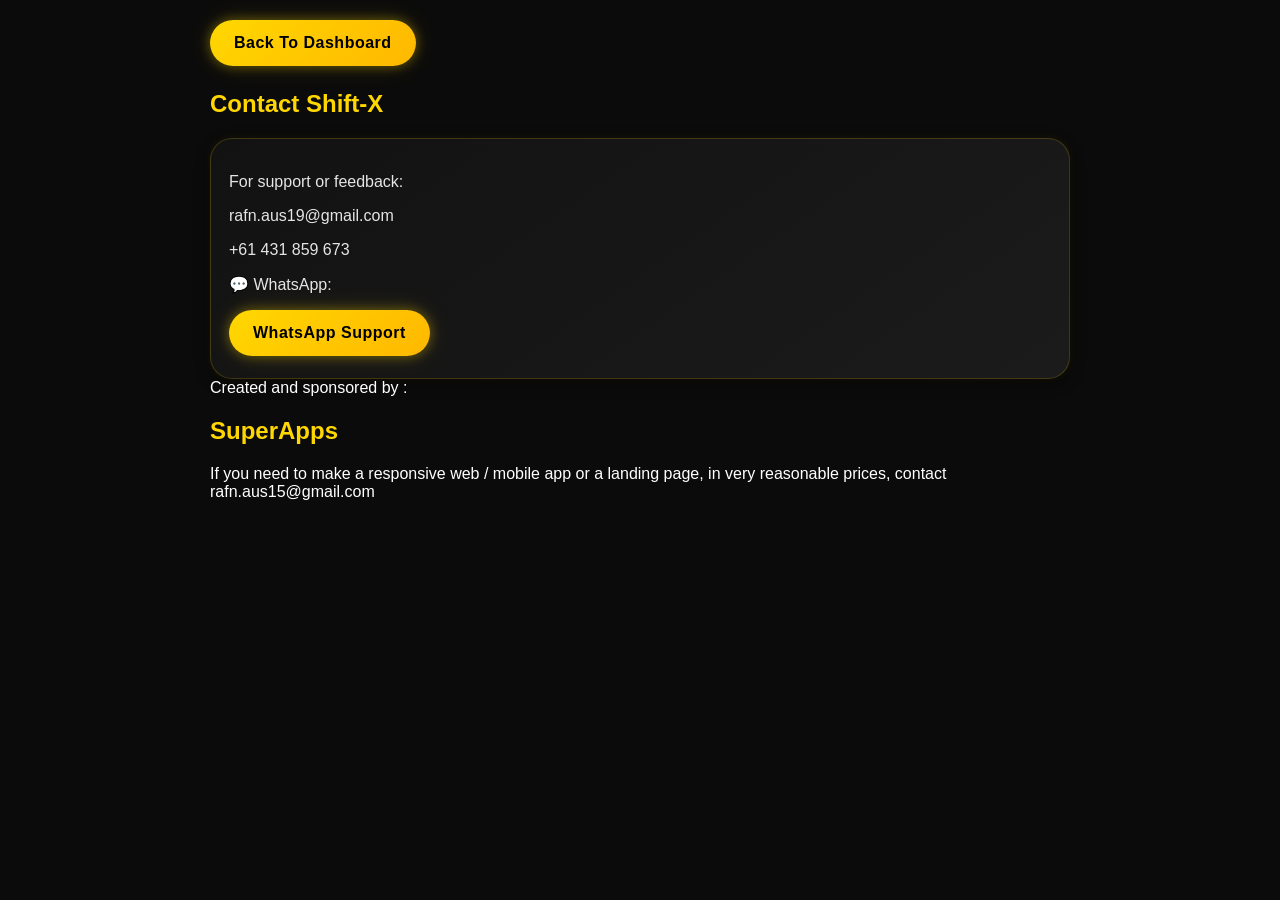
<file: contact.html>
<!DOCTYPE html>
<html lang="en">
<head>
<meta charset="UTF-8">
<meta name="viewport" content="width=device-width, initial-scale=1.0">
<title>Contact - Shift-X</title>
<link rel="stylesheet" href="css/style.css">
</head>

<body>

<div class="container">

<a href="dashboard.html" class="btn">
Back To Dashboard
</a>

<h2>Contact Shift-X</h2>

<div class="list-item">

<p>
For support or feedback:
</p>

<p>
  rafn.aus19@gmail.com
</p>

<p>
  +61 431 859 673
</p>

<p>
💬 WhatsApp:
</p>

<a
class="btn"
href="https://wa.me/+61 431 859 673 "
target="_blank">

WhatsApp Support

</a>

</div>


Created and sponsored by :   <h2>SuperApps</h2>
If you need to make a responsive web / mobile app or a landing page, in very reasonable prices,  contact rafn.aus15@gmail.com

</div>

</body>
</html>
</file>
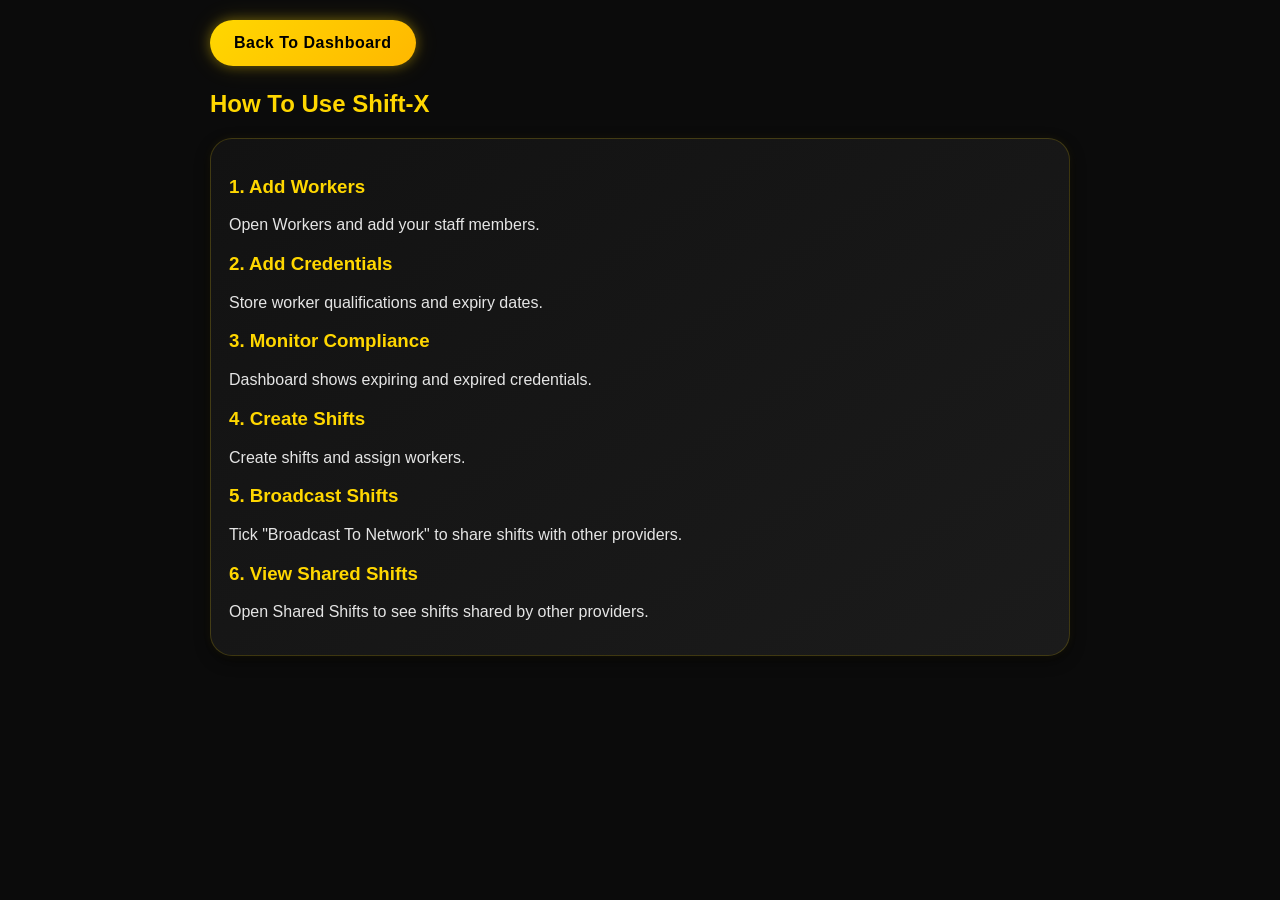
<file: help.html>
<!DOCTYPE html>
<html lang="en">
<head>
<meta charset="UTF-8">
<meta name="viewport" content="width=device-width, initial-scale=1.0">
<title>Help - Shift-X</title>
<link rel="stylesheet" href="css/style.css">
</head>

<body>

<div class="container">

<a href="dashboard.html" class="btn">
Back To Dashboard
</a>

<h2>How To Use Shift-X</h2>

<div class="list-item">

<h3>1. Add Workers</h3>
<p>
Open Workers and add your staff members.
</p>

<h3>2. Add Credentials</h3>
<p>
Store worker qualifications and expiry dates.
</p>

<h3>3. Monitor Compliance</h3>
<p>
Dashboard shows expiring and expired credentials.
</p>

<h3>4. Create Shifts</h3>
<p>
Create shifts and assign workers.
</p>

<h3>5. Broadcast Shifts</h3>
<p>
Tick "Broadcast To Network" to share shifts with other providers.
</p>

<h3>6. View Shared Shifts</h3>
<p>
Open Shared Shifts to see shifts shared by other providers.
</p>

</div>

</div>

</body>
</html>
</file>
<file: css/style.css>
body {
  margin: 0;
  font-family: Arial, sans-serif;
  background: #0b0b0b;
  color: white;
}

/* ===== HEADER ===== */
header {
  background: linear-gradient(90deg, #111111, #1c1c1c);
  color: #ffd700;
  padding: 18px;
  text-align: center;
  border-bottom: 1px solid rgba(255,215,0,0.3);
  box-shadow: 0 0 15px rgba(255,215,0,0.15);
}

/* ===== MAIN CONTAINER ===== */

.container {
  width: 100%;
  max-width: 900px;
  margin: auto;
  padding: 20px;
  box-sizing: border-box;
}

/* make login/register forms centered and not too wide */
.auth-box {
  max-width: 420px;
  margin: auto;
}


/* ===== CENTER ===== */
.center {
  text-align: center;
  margin-top: 120px;
}

/* ===== TEXT ===== */
h1, h2, h3 {
  color: #ffd700;
}

p {
  color: #e5e5e5;
}

/* ===== GRID ===== */
.grid {
  display: grid;
  grid-template-columns: repeat(auto-fit, minmax(220px, 1fr));
  gap: 18px;
}

/* ===== CARD ===== */
.card {
  background: linear-gradient(145deg, #111111, #1a1a1a);
  padding: 22px;
  border-radius: 24px;
  text-decoration: none;
  color: white;
  border: 1px solid rgba(255,215,0,0.25);
  box-shadow:
    0 0 12px rgba(255,215,0,0.08),
    0 8px 20px rgba(0,0,0,0.5);
  transition: 0.3s ease;
}

.card:hover {
  transform: translateY(-5px);
  box-shadow:
    0 0 18px rgba(255,215,0,0.25),
    0 10px 25px rgba(0,0,0,0.6);
}

/* ===== INPUTS ===== */
input,
textarea,
select {
  width: 100%;
  padding: 14px;
  margin-top: 10px;
  margin-bottom: 14px;
  border-radius: 18px;
  border: 1px solid rgba(255,215,0,0.3);
  background: #161616;
  color: white;
  box-sizing: border-box;
  outline: none;
  font-size: 16px;
}

input:focus,
textarea:focus,
select:focus {
  border-color: #ffd700;
  box-shadow: 0 0 10px rgba(255,215,0,0.3);
}

/* ===== BUTTON ===== */
.btn {
  display: inline-block;
  padding: 14px 24px;
  background: linear-gradient(135deg, #ffd700, #ffb800);
  color: black;
  border: none;
  border-radius: 50px;
  cursor: pointer;
  text-decoration: none;
  font-weight: bold;
  letter-spacing: 0.5px;
  transition: 0.3s ease;
  box-shadow:
    0 0 12px rgba(255,215,0,0.35),
    0 0 25px rgba(255,215,0,0.15);
  position: relative;
  overflow: hidden;
  text-align: center;
  max-width: 100%;
}

/* hover */
.btn:hover {
  transform: scale(1.04);
  box-shadow:
    0 0 18px rgba(255,215,0,0.55),
    0 0 35px rgba(255,215,0,0.25);
}

/* shimmer */
.btn::before {
  content: '';
  position: absolute;
  top: 0;
  left: -100%;
  width: 100%;
  height: 100%;
  background: linear-gradient(
    120deg,
    transparent,
    rgba(255,255,255,0.5),
    transparent
  );
  transition: 0.7s;
}

.btn:hover::before {
  left: 100%;
}

/* ===== LIST ITEM ===== */
.list-item {
  background: linear-gradient(145deg, #121212, #1b1b1b);
  padding: 18px;
  margin-top: 14px;
  border-radius: 22px;
  border: 1px solid rgba(255,215,0,0.18);
  box-shadow:
    0 0 10px rgba(255,215,0,0.06),
    0 5px 15px rgba(0,0,0,0.45);
  overflow: hidden;
}

/* ===== BUTTON GROUP (FIX FOR EDIT/DELETE OVERLAP) ===== */
.btn-group {
  display: flex;
  gap: 10px;
  flex-wrap: wrap;
  margin-top: 10px;
}

/* buttons inside list item */
.list-item .btn {
  width: auto;
}

/* spacing between stacked buttons */
.list-item button {
  margin-top: 8px;
}

/* ===== SELECT ===== */
select {
  cursor: pointer;
}

/* ===== MOBILE FIX ===== */
@media (max-width: 600px) {

  .container {
    padding: 14px;
  }

  h1, h2, h3 {
    font-size: 18px;
  }

  .btn {
    width: 100%;
  }

}


.stats-grid {
  display: grid;
  grid-template-columns: repeat(auto-fit, minmax(140px, 1fr));
  gap: 12px;
  margin-bottom: 20px;
}

/* compact stat card */
.stat-card {
  background: linear-gradient(145deg, #121212, #1b1b1b);
  border: 1px solid rgba(255,215,0,0.18);
  border-radius: 18px;
  padding: 12px;
  text-align: center;
  box-shadow: 0 0 10px rgba(255,215,0,0.05);
}

/* number styling */
.stat-card span {
  display: block;
  font-size: 22px;
  font-weight: bold;
  color: #ffd700;
  margin-bottom: 4px;
}

/* label */
.stat-card p {
  margin: 0;
  font-size: 13px;
  color: #e5e5e5;
}

#companyNameDisplay {
  color: white;
  margin-top: 5px;
  margin-bottom: 10px;
  font-size: 14px;
}

.logo-header {
  display: block;
  width: 50%;
  max-width: 200px;
  margin: 20px auto;
  border-radius: 20px;
}
</file>
